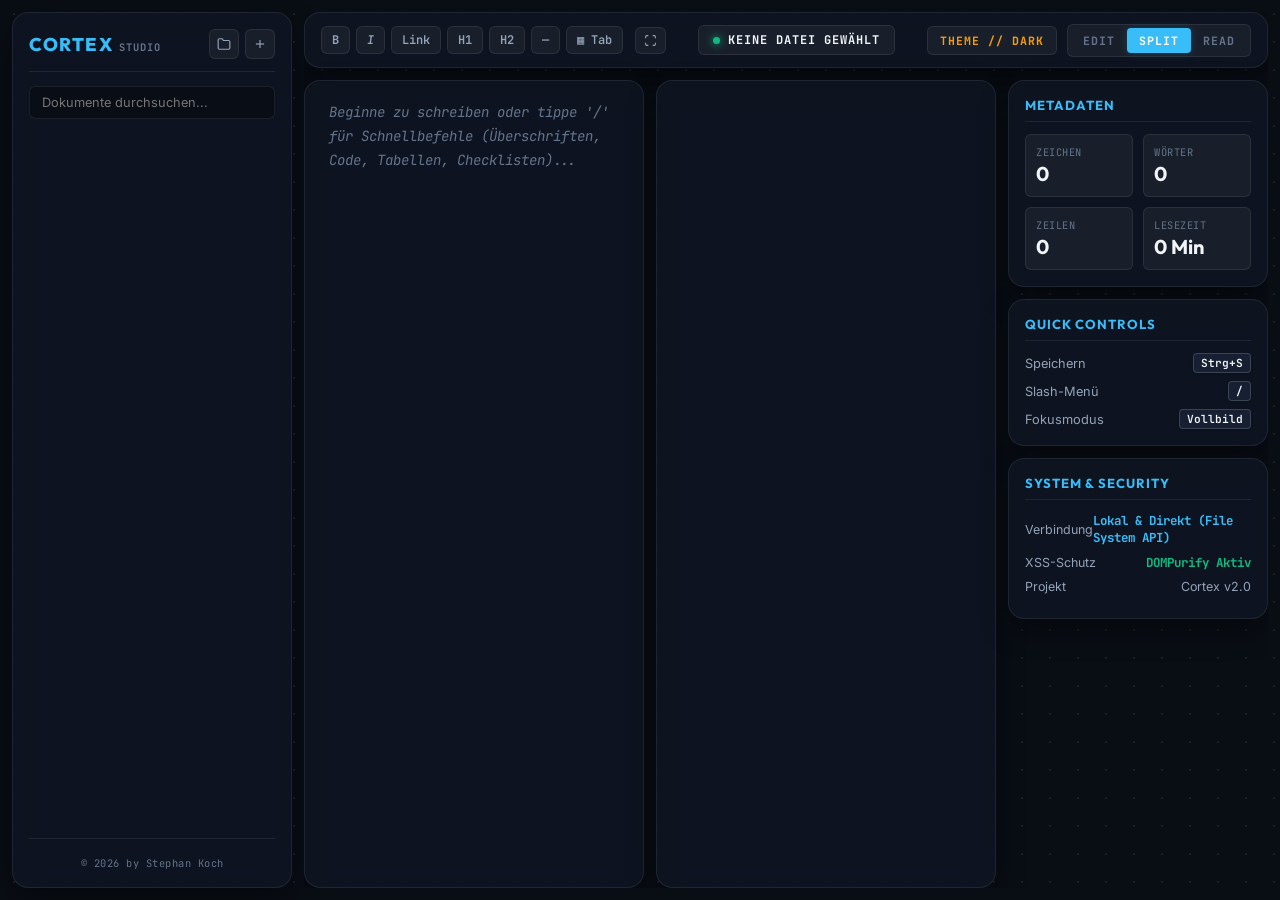
<file: index.html>
<!DOCTYPE html>
<html lang="de" data-theme="dark">
<head>
    <meta charset="UTF-8">
    <meta name="viewport" content="width=device-width, initial-scale=1.0">
    <title>Cortex // Sovereign Local-First Markdown Studio</title>
    <meta name="description" content="Cortex ist ein serverloser, hochpräziser Markdown-Editor im Industrial-Design mit lokaler Dateisystem-Anbindung, Notion-Style Slash-Commands und XSS-Härtung.">
    
    <!-- Google Fonts: Outfit (Display Headings), Inter (Body Text), JetBrains Mono (Tech Specs / Editor) -->
    <link rel="preconnect" href="https://fonts.googleapis.com">
    <link rel="preconnect" href="https://fonts.gstatic.com" crossorigin>
    <link href="https://fonts.googleapis.com/css2?family=Inter:wght@300;400;500;600;700&family=Outfit:wght@600;700;800;900&family=JetBrains+Mono:wght@400;500;600;700&display=swap" rel="stylesheet">
    
    <!-- Vendor Libraries -->
    <script src="./vendor/marked.min.js"></script>
    <script src="./vendor/purify.min.js"></script>
    <link rel="stylesheet" href="./vendor/prism-tomorrow.min.css">
    <script src="./vendor/prism.min.js"></script>
    <script src="./vendor/prism-python.min.js"></script>
    <script src="./vendor/prism-bash.min.js"></script>
    
    <!-- Core Styling -->
    <link rel="stylesheet" href="./css/style.css">
</head>
<body class="mode-split">

    <!-- Subtle Technical Blueprint Dot Grid -->
    <div class="blueprint-bg"></div>

    <div id="app-container">
        <!-- 1. Sidebar (Dateiliste) -->
        <aside id="sidebar" class="bento-card">
            <div class="sidebar-header">
                <div class="brand">
                    <span class="brand-title">CORTEX</span>
                    <span class="brand-subtitle">STUDIO</span>
                </div>
                <div class="sidebar-actions">
                    <button onclick="openDirectory()" class="btn-icon" title="Ordner öffnen">
                        <svg width="14" height="14" viewBox="0 0 24 24" fill="none" stroke="currentColor" stroke-width="2">
                            <path d="M22 19a2 2 0 0 1-2 2H4a2 2 0 0 1-2-2V5a2 2 0 0 1 2-2h5l2 3h9a2 2 0 0 1 2 2z"></path>
                        </svg>
                    </button>
                    <button onclick="createNewDoc()" class="btn-icon" title="Neue Datei">
                        <svg width="14" height="14" viewBox="0 0 24 24" fill="none" stroke="currentColor" stroke-width="2">
                            <line x1="12" y1="5" x2="12" y2="19"></line>
                            <line x1="5" y1="12" x2="19" y2="12"></line>
                        </svg>
                    </button>
                </div>
            </div>
            
            <div class="search-box-wrapper">
                <input type="text" id="doc-search" placeholder="Dokumente durchsuchen..." oninput="filterFileList()" spellcheck="false">
            </div>

            <div id="doc-list"></div>

            <div class="sidebar-footer">
                <span class="copyright-text">© 2026 by Stephan Koch</span>
            </div>
        </aside>

        <!-- 2. Haupt-Workspace -->
        <div id="workspace-container">
            <!-- 2.1 Workspace Header (Tools & View Mode) -->
            <header class="bento-card header-bar">
                <div class="editor-tools">
                    <button onclick="insertAtCursor('**', '**')" class="tool-btn" title="Fett"><strong>B</strong></button>
                    <button onclick="insertAtCursor('*', '*')" class="tool-btn" title="Kursiv"><em>I</em></button>
                    <button onclick="insertAtCursor('[', '](url)')" class="tool-btn" title="Link einfügen">Link</button>
                    <button onclick="insertAtCursor('# ', '')" class="tool-btn">H1</button>
                    <button onclick="insertAtCursor('## ', '')" class="tool-btn">H2</button>
                    <button onclick="insertAtCursor('--- 
', '')" class="tool-btn">—</button>
                    <button onclick="insertTable()" class="tool-btn" title="Tabelle einfügen">▦ Tab</button>
                    <button onclick="toggleFullscreen()" class="tool-btn btn-fullscreen" title="Vollbild umschalten">
                        <svg width="13" height="13" viewBox="0 0 24 24" fill="none" stroke="currentColor" stroke-width="2">
                            <path d="M8 3H5a2 2 0 0 0-2 2v3m18 0V5a2 2 0 0 0-2-2h-3m0 18h3a2 2 0 0 0 2-2v-3M3 16v3a2 2 0 0 0 2 2h3"></path>
                        </svg>
                    </button>
                </div>

                <div class="file-info-badge">
                    <span class="status-indicator"></span>
                    <span id="file-title">KEINE DATEI GEWÄHLT</span>
                </div>

                <div class="header-right-controls">
                    <button id="theme-toggle" class="theme-btn" title="Theme wechseln">THEME // DARK</button>

                    <div class="view-controls">
                        <button onclick="setMode('editor')" class="view-btn" id="btn-editor">EDIT</button>
                        <button onclick="setMode('split')" class="view-btn active" id="btn-split">SPLIT</button>
                        <button onclick="setMode('preview')" class="view-btn" id="btn-preview">READ</button>
                    </div>
                </div>
            </header>

            <!-- 2.2 Editor Card -->
            <div id="editor-card" class="bento-card">
                <textarea id="md-input" spellcheck="false" placeholder="Beginne zu schreiben oder tippe '/' für Schnellbefehle (Überschriften, Code, Tabellen, Checklisten)..."></textarea>
            </div>

            <!-- 2.3 Preview Card -->
            <div id="preview-card" class="bento-card">
                <div id="preview-content" class="preview-content"></div>
            </div>

            <!-- 2.4 Rechte Widget-Spalte -->
            <div id="right-sidebar">
                <!-- Text-Metadaten Widget -->
                <div id="metadata-card" class="bento-card">
                    <div class="section-title">Metadaten</div>
                    <div class="meta-grid">
                        <div class="meta-item">
                            <div class="meta-label">Zeichen</div>
                            <div id="stat-chars" class="meta-value">0</div>
                        </div>
                        <div class="meta-item">
                            <div class="meta-label">Wörter</div>
                            <div id="stat-words" class="meta-value">0</div>
                        </div>
                        <div class="meta-item">
                            <div class="meta-label">Zeilen</div>
                            <div id="stat-lines" class="meta-value">0</div>
                        </div>
                        <div class="meta-item">
                            <div class="meta-label">Lesezeit</div>
                            <div id="stat-readtime" class="meta-value">0 Min</div>
                        </div>
                    </div>
                </div>

                <!-- Shortcuts Widget -->
                <div id="shortcuts-card" class="bento-card">
                    <div class="section-title">Quick Controls</div>
                    <div class="shortcut-list">
                        <div class="shortcut-row">
                            <span class="shortcut-desc">Speichern</span>
                            <kbd class="tech-kbd">Strg+S</kbd>
                        </div>
                        <div class="shortcut-row">
                            <span class="shortcut-desc">Slash-Menü</span>
                            <kbd class="tech-kbd">/</kbd>
                        </div>
                        <div class="shortcut-row">
                            <span class="shortcut-desc">Fokusmodus</span>
                            <kbd class="tech-kbd">Vollbild</kbd>
                        </div>
                    </div>
                </div>

                <!-- System-Status Widget -->
                <div id="status-card" class="bento-card">
                    <div class="section-title">System & Security</div>
                    <div class="status-row">
                        <span>Verbindung</span>
                        <span id="sys-api-status" class="status-val-active">Lokal (Offline)</span>
                    </div>
                    <div class="status-row">
                        <span>XSS-Schutz</span>
                        <span id="sys-xss-status" class="status-val-shield">DOMPurify Aktiv</span>
                    </div>
                    <div class="status-row">
                        <span>Projekt</span>
                        <span id="sys-project">Cortex v2.0</span>
                    </div>
                </div>
            </div>
        </div>
    </div>

    <!-- 3. Speichern Banner -->
    <div id="save-status" onclick="saveActiveDoc()">
        <span class="save-pulse"></span>
        <span>ÄNDERUNGEN JETZT SPEICHERN (STRG+S)</span>
    </div>

    <!-- Slash Command Menu -->
    <div id="slash-menu" class="slash-menu">
        <div class="slash-item" data-cmd="h1">
            <span class="cmd-icon">#</span>
            <div class="cmd-text"><span class="cmd-name">Hauptüberschrift (H1)</span><span class="cmd-desc">Großer Dokumententitel</span></div>
        </div>
        <div class="slash-item" data-cmd="h2">
            <span class="cmd-icon">##</span>
            <div class="cmd-text"><span class="cmd-name">Abschnitt (H2)</span><span class="cmd-desc">Strukturierte Zwischenüberschrift</span></div>
        </div>
        <div class="slash-item" data-cmd="h3">
            <span class="cmd-icon">###</span>
            <div class="cmd-text"><span class="cmd-name">Unterabschnitt (H3)</span><span class="cmd-desc">Feingliedrige Gliederung</span></div>
        </div>
        <div class="slash-item" data-cmd="ul">
            <span class="cmd-icon">•</span>
            <div class="cmd-text"><span class="cmd-name">Aufzählungsliste</span><span class="cmd-desc">Stichpunkte und Aufzählungen</span></div>
        </div>
        <div class="slash-item" data-cmd="ol">
            <span class="cmd-icon">1.</span>
            <div class="cmd-text"><span class="cmd-name">Nummerierte Sequenz</span><span class="cmd-desc">Schritt-für-Schritt Ablauf</span></div>
        </div>
        <div class="slash-item" data-cmd="check">
            <span class="cmd-icon">☑</span>
            <div class="cmd-text"><span class="cmd-name">Task-Checkliste</span><span class="cmd-desc">Interaktive Aufgabenverwaltung</span></div>
        </div>
        <div class="slash-item" data-cmd="quote">
            <span class="cmd-icon">"</span>
            <div class="cmd-text"><span class="cmd-name">Callout & Zitat</span><span class="cmd-desc">Hervorgehobener Notizblock</span></div>
        </div>
        <div class="slash-item" data-cmd="code">
            <span class="cmd-icon">&lt;/&gt;</span>
            <div class="cmd-text"><span class="cmd-name">Code-Segment</span><span class="cmd-desc">Syntax-Highlighting für Python & Web</span></div>
        </div>
        <div class="slash-item" data-cmd="table">
            <span class="cmd-icon">▦</span>
            <div class="cmd-text"><span class="cmd-name">Datentabelle</span><span class="cmd-desc">Strukturierte Matrix mit Spalten</span></div>
        </div>
    </div>

    <!-- Script imports -->
    <script src="./js/app.js"></script>
</body>
</html>
</file>
<file: css/style.css>
/* ==============================================================================
   CORTEX // MARKDOWN STUDIO DESIGN SYSTEM
   Theme: Industrial Precision & High-Tech Data Science (Stephans_Hub)
   ============================================================================== */

:root {
  --font-heading: 'Outfit', -apple-system, BlinkMacSystemFont, sans-serif;
  --font-body: 'Inter', -apple-system, BlinkMacSystemFont, sans-serif;
  --font-mono: 'JetBrains Mono', monospace;

  --radius-xs: 4px;
  --radius-sm: 6px;
  --radius-md: 10px;
  --radius-lg: 16px;
  --radius-xl: 22px;

  --sidebar-width: 280px;
  --header-height: 56px;
  --right-sidebar-width: 260px;

  --transition-fast: 0.15s cubic-bezier(0.4, 0, 0.2, 1);
  --transition-smooth: 0.25s cubic-bezier(0.16, 1, 0.3, 1);
}

/* Industrial Slate Dark Theme (Matte Obsidian, Precision Cobalt, Copper Amber) */
html[data-theme="dark"] {
  --bg-canvas: #090D14;
  --bg-surface: #0F1623;
  --bg-surface-elevated: #162032;
  --bg-card: rgba(15, 22, 35, 0.85);
  --bg-card-hover: rgba(22, 32, 50, 0.95);

  --border-subtle: rgba(255, 255, 255, 0.08);
  --border-strong: rgba(255, 255, 255, 0.16);
  --border-accent: #38BDF8;

  --text-primary: #F1F5F9;
  --text-secondary: #94A3B8;
  --text-muted: #64748B;

  --accent-cobalt: #38BDF8;
  --accent-cobalt-glow: rgba(56, 189, 248, 0.18);
  --accent-amber: #F59E0B;
  --accent-emerald: #10B981;
  --accent-indigo: #818CF8;

  --card-shadow: 0 12px 32px -8px rgba(0, 0, 0, 0.6);
  --dot-color: rgba(255, 255, 255, 0.07);
  --tag-bg: rgba(255, 255, 255, 0.05);

  --input-bg: rgba(9, 13, 20, 0.7);
  --code-bg: #0B111B;
  --kbd-bg: #162032;
}

/* Precision Titanium Light Theme (Clean Technical Paper, Slate, Deep Cobalt) */
html[data-theme="light"] {
  --bg-canvas: #F8FAFC;
  --bg-surface: #FFFFFF;
  --bg-surface-elevated: #F1F5F9;
  --bg-card: rgba(255, 255, 255, 0.9);
  --bg-card-hover: #FFFFFF;

  --border-subtle: rgba(15, 23, 42, 0.08);
  --border-strong: rgba(15, 23, 42, 0.16);
  --border-accent: #0284C7;

  --text-primary: #0F172A;
  --text-secondary: #475569;
  --text-muted: #94A3B8;

  --accent-cobalt: #0284C7;
  --accent-cobalt-glow: rgba(2, 132, 199, 0.12);
  --accent-amber: #D97706;
  --accent-emerald: #059669;
  --accent-indigo: #4F46E5;

  --card-shadow: 0 10px 25px -5px rgba(15, 23, 42, 0.06);
  --dot-color: rgba(15, 23, 42, 0.06);
  --tag-bg: rgba(15, 23, 42, 0.04);

  --input-bg: rgba(241, 245, 249, 0.75);
  --code-bg: #F1F5F9;
  --kbd-bg: #E2E8F0;
}

/* Reset & Base Setup */
* {
  margin: 0;
  padding: 0;
  box-sizing: border-box;
}

body {
  background-color: var(--bg-canvas);
  color: var(--text-primary);
  font-family: var(--font-body);
  height: 100vh;
  overflow: hidden;
  position: relative;
  transition: background-color var(--transition-smooth), color var(--transition-smooth);
}

/* Subtle Technical Blueprint Dot Grid */
.blueprint-bg {
  position: fixed;
  top: 0;
  left: 0;
  width: 100vw;
  height: 100vh;
  background-image: radial-gradient(var(--dot-color) 1.2px, transparent 1.2px);
  background-size: 28px 28px;
  pointer-events: none;
  z-index: 0;
}

/* App Master Layout */
#app-container {
  display: flex;
  height: 100vh;
  width: 100vw;
  padding: 12px;
  gap: 12px;
  position: relative;
  z-index: 1;
}

/* Bento Card Design System */
.bento-card {
  background: var(--bg-card);
  backdrop-filter: blur(14px);
  -webkit-backdrop-filter: blur(14px);
  border: 1px solid var(--border-subtle);
  border-radius: var(--radius-lg);
  box-shadow: var(--card-shadow);
  transition: border-color var(--transition-smooth), box-shadow var(--transition-smooth), background-color var(--transition-smooth);
}

.bento-card:hover {
  border-color: var(--border-strong);
}

/* ==============================================================================
   1. SIDEBAR (DOKUMENTE)
   ============================================================================== */
#sidebar {
  width: var(--sidebar-width);
  display: flex;
  flex-direction: column;
  flex-shrink: 0;
  padding: 16px;
  height: 100%;
}

.sidebar-header {
  display: flex;
  justify-content: space-between;
  align-items: center;
  margin-bottom: 14px;
  padding-bottom: 12px;
  border-bottom: 1px solid var(--border-subtle);
}

.brand {
  display: flex;
  align-items: baseline;
  gap: 6px;
}

.brand-title {
  font-family: var(--font-heading);
  font-weight: 800;
  font-size: 1.15rem;
  letter-spacing: 1.5px;
  color: var(--accent-cobalt);
}

.brand-subtitle {
  font-family: var(--font-mono);
  font-size: 0.65rem;
  font-weight: 700;
  color: var(--text-muted);
  letter-spacing: 1px;
}

.sidebar-actions {
  display: flex;
  gap: 6px;
}

.btn-icon {
  background: var(--tag-bg);
  border: 1px solid var(--border-subtle);
  color: var(--text-secondary);
  border-radius: var(--radius-sm);
  width: 30px;
  height: 30px;
  display: flex;
  align-items: center;
  justify-content: center;
  cursor: pointer;
  transition: all var(--transition-fast);
}

.btn-icon:hover {
  background: var(--accent-cobalt);
  color: #FFFFFF;
  border-color: var(--accent-cobalt);
  box-shadow: 0 0 10px var(--accent-cobalt-glow);
}

/* Search Box */
.search-box-wrapper {
  margin-bottom: 12px;
}

#doc-search {
  width: 100%;
  padding: 8px 12px;
  background: var(--input-bg);
  border: 1px solid var(--border-subtle);
  border-radius: var(--radius-sm);
  color: var(--text-primary);
  font-family: var(--font-body);
  font-size: 0.8rem;
  outline: none;
  transition: all var(--transition-fast);
}

#doc-search:focus {
  border-color: var(--accent-cobalt);
  box-shadow: 0 0 0 2px var(--accent-cobalt-glow);
}

/* Document List */
#doc-list {
  flex: 1;
  overflow-y: auto;
  display: flex;
  flex-direction: column;
  gap: 4px;
  padding-right: 4px;
}

.doc-item {
  display: flex;
  justify-content: space-between;
  align-items: center;
  padding: 9px 12px;
  border-radius: var(--radius-sm);
  font-size: 0.85rem;
  font-weight: 500;
  color: var(--text-secondary);
  cursor: pointer;
  border: 1px solid transparent;
  transition: all var(--transition-fast);
  white-space: nowrap;
  overflow: hidden;
  text-overflow: ellipsis;
}

.doc-item span:first-child {
  overflow: hidden;
  text-overflow: ellipsis;
}

.doc-item:hover {
  background: var(--tag-bg);
  color: var(--text-primary);
  border-color: var(--border-subtle);
}

.doc-item.active {
  background: var(--accent-cobalt-glow);
  color: var(--accent-cobalt);
  border-color: var(--accent-cobalt);
  font-weight: 600;
}

.delete-file {
  opacity: 0;
  color: var(--text-muted);
  cursor: pointer;
  padding: 2px;
  border-radius: 4px;
  transition: opacity var(--transition-fast), color var(--transition-fast);
}

.doc-item:hover .delete-file {
  opacity: 1;
}

.delete-file:hover {
  color: #EF4444;
}

.sidebar-footer {
  margin-top: auto;
  padding-top: 12px;
  border-top: 1px solid var(--border-subtle);
  text-align: center;
}

.copyright-text {
  font-family: var(--font-mono);
  font-size: 0.65rem;
  color: var(--text-muted);
  letter-spacing: 0.5px;
}

/* ==============================================================================
   2. HAUPT-WORKSPACE
   ============================================================================== */
#workspace-container {
  flex: 1;
  display: grid;
  grid-template-columns: 1fr 1fr var(--right-sidebar-width);
  grid-template-rows: auto 1fr;
  gap: 12px;
  height: 100%;
  overflow: hidden;
}

/* Header Bar */
.header-bar {
  grid-column: 1 / -1;
  height: var(--header-height);
  padding: 0 16px;
  display: flex;
  align-items: center;
  justify-content: space-between;
}

.editor-tools {
  display: flex;
  gap: 6px;
  align-items: center;
}

.tool-btn {
  background: var(--tag-bg);
  border: 1px solid var(--border-subtle);
  color: var(--text-secondary);
  font-family: var(--font-mono);
  font-size: 0.75rem;
  font-weight: 600;
  padding: 5px 10px;
  border-radius: var(--radius-sm);
  cursor: pointer;
  transition: all var(--transition-fast);
}

.tool-btn:hover {
  background: var(--accent-cobalt);
  color: #FFFFFF;
  border-color: var(--accent-cobalt);
}

.btn-fullscreen {
  margin-left: 6px;
  display: flex;
  align-items: center;
  justify-content: center;
  padding: 6px 8px;
}

.file-info-badge {
  display: flex;
  align-items: center;
  gap: 8px;
  font-family: var(--font-mono);
  font-size: 0.75rem;
  font-weight: 700;
  letter-spacing: 1px;
  color: var(--text-primary);
  background: var(--tag-bg);
  padding: 6px 14px;
  border-radius: var(--radius-sm);
  border: 1px solid var(--border-subtle);
}

.status-indicator {
  width: 7px;
  height: 7px;
  border-radius: 50%;
  background: var(--accent-emerald);
  box-shadow: 0 0 8px var(--accent-emerald);
}

.header-right-controls {
  display: flex;
  align-items: center;
  gap: 10px;
}

/* Theme Toggle Button */
.theme-btn {
  font-family: var(--font-mono);
  font-size: 0.72rem;
  font-weight: 700;
  letter-spacing: 1px;
  padding: 6px 12px;
  border-radius: var(--radius-sm);
  border: 1px solid var(--border-subtle);
  background: var(--tag-bg);
  color: var(--accent-amber);
  cursor: pointer;
  transition: all var(--transition-fast);
}

.theme-btn:hover {
  border-color: var(--accent-amber);
  box-shadow: 0 0 10px rgba(245, 158, 11, 0.2);
}

/* View Controls (Edit / Split / Read) */
.view-controls {
  display: flex;
  background: var(--tag-bg);
  padding: 3px;
  border-radius: var(--radius-sm);
  border: 1px solid var(--border-subtle);
}

.view-btn {
  background: transparent;
  border: none;
  color: var(--text-muted);
  font-family: var(--font-mono);
  font-size: 0.72rem;
  font-weight: 700;
  letter-spacing: 1px;
  padding: 5px 12px;
  border-radius: var(--radius-xs);
  cursor: pointer;
  transition: all var(--transition-fast);
}

.view-btn.active {
  background: var(--accent-cobalt);
  color: #FFFFFF;
  box-shadow: 0 0 10px var(--accent-cobalt-glow);
}

/* ==============================================================================
   2.2 & 2.3 EDITOR & PREVIEW CARDS
   ============================================================================== */
#editor-card, #preview-card {
  height: 100%;
  overflow: hidden;
  display: flex;
  flex-direction: column;
}

#md-input {
  width: 100%;
  height: 100%;
  padding: 20px 24px;
  background: transparent;
  border: none;
  outline: none;
  resize: none;
  color: var(--text-primary);
  font-family: var(--font-mono);
  font-size: 0.88rem;
  line-height: 1.7;
}

#md-input::placeholder {
  color: var(--text-muted);
  font-style: italic;
}

/* Preview Content Styling */
.preview-content {
  width: 100%;
  height: 100%;
  padding: 24px 30px;
  overflow-y: auto;
  color: var(--text-primary);
  line-height: 1.7;
}

.preview-content h1, 
.preview-content h2, 
.preview-content h3 {
  font-family: var(--font-heading);
  font-weight: 700;
  color: var(--text-primary);
  margin-top: 1.4em;
  margin-bottom: 0.5em;
  line-height: 1.3;
}

.preview-content h1 {
  font-size: 1.7rem;
  border-bottom: 1px solid var(--border-subtle);
  padding-bottom: 8px;
  color: var(--accent-cobalt);
}

.preview-content h2 { font-size: 1.35rem; }
.preview-content h3 { font-size: 1.15rem; }

.preview-content p {
  margin-bottom: 1em;
  color: var(--text-primary);
}

.preview-content a {
  color: var(--accent-cobalt);
  text-decoration: none;
  border-bottom: 1px dashed var(--accent-cobalt);
  transition: all var(--transition-fast);
}

.preview-content a:hover {
  border-bottom-style: solid;
}

.preview-content ul, .preview-content ol {
  margin-bottom: 1em;
  padding-left: 1.5em;
}

.preview-content li {
  margin-bottom: 0.35em;
}

.preview-content blockquote {
  border-left: 3px solid var(--accent-cobalt);
  background: var(--tag-bg);
  padding: 10px 16px;
  border-radius: 0 var(--radius-sm) var(--radius-sm) 0;
  margin-bottom: 1.2em;
  color: var(--text-secondary);
  font-style: italic;
}

.preview-content table {
  width: 100%;
  border-collapse: collapse;
  margin: 1.2em 0;
  font-size: 0.85rem;
}

.preview-content th, .preview-content td {
  border: 1px solid var(--border-subtle);
  padding: 8px 12px;
  text-align: left;
}

.preview-content th {
  background: var(--tag-bg);
  font-family: var(--font-mono);
  font-weight: 600;
  color: var(--text-secondary);
}

.preview-content tr:nth-child(even) {
  background: rgba(0, 0, 0, 0.02);
}

.preview-content code:not(pre code) {
  background: var(--code-bg);
  color: var(--accent-cobalt);
  font-family: var(--font-mono);
  padding: 2px 6px;
  border-radius: 4px;
  font-size: 0.82rem;
  border: 1px solid var(--border-subtle);
}

.preview-content pre {
  margin: 1.2em 0;
  border-radius: var(--radius-md) !important;
  border: 1px solid var(--border-subtle);
  background: var(--code-bg) !important;
}

.preview-content img {
  max-width: 100%;
  border-radius: var(--radius-md);
  border: 1px solid var(--border-subtle);
  margin: 1em 0;
}

/* ==============================================================================
   2.4 RECHTE WIDGET-SPALTE
   ============================================================================== */
#right-sidebar {
  display: flex;
  flex-direction: column;
  gap: 12px;
  height: 100%;
}

.section-title {
  font-family: var(--font-heading);
  font-weight: 700;
  font-size: 0.82rem;
  letter-spacing: 1px;
  text-transform: uppercase;
  color: var(--accent-cobalt);
  margin-bottom: 12px;
  padding-bottom: 8px;
  border-bottom: 1px solid var(--border-subtle);
}

#metadata-card, #shortcuts-card, #status-card {
  padding: 16px;
}

.meta-grid {
  display: grid;
  grid-template-columns: 1fr 1fr;
  gap: 10px;
}

.meta-item {
  background: var(--tag-bg);
  border: 1px solid var(--border-subtle);
  border-radius: var(--radius-sm);
  padding: 10px;
}

.meta-label {
  font-family: var(--font-mono);
  font-size: 0.65rem;
  color: var(--text-muted);
  text-transform: uppercase;
  letter-spacing: 0.5px;
}

.meta-value {
  font-family: var(--font-heading);
  font-size: 1.25rem;
  font-weight: 700;
  color: var(--text-primary);
  margin-top: 2px;
}

/* Quick Controls / Shortcuts */
.shortcut-list {
  display: flex;
  flex-direction: column;
  gap: 8px;
}

.shortcut-row {
  display: flex;
  justify-content: space-between;
  align-items: center;
  font-size: 0.8rem;
  color: var(--text-secondary);
}

.tech-kbd {
  background: var(--kbd-bg);
  border: 1px solid var(--border-strong);
  color: var(--text-primary);
  font-family: var(--font-mono);
  font-size: 0.7rem;
  font-weight: 600;
  padding: 2px 7px;
  border-radius: 4px;
  box-shadow: 0 1px 2px rgba(0,0,0,0.2);
}

/* System & Security Status */
.status-row {
  display: flex;
  justify-content: space-between;
  align-items: center;
  font-size: 0.78rem;
  color: var(--text-secondary);
  margin-bottom: 8px;
}

.status-val-active {
  color: var(--accent-cobalt);
  font-weight: 700;
  font-family: var(--font-mono);
}

.status-val-shield {
  color: var(--accent-emerald);
  font-weight: 700;
  font-family: var(--font-mono);
}

/* ==============================================================================
   3. SAVE BANNER & SLASH COMMAND MENU
   ============================================================================== */
#save-status {
  position: fixed;
  bottom: 24px;
  right: 28px;
  background: var(--accent-cobalt);
  color: #FFFFFF;
  font-family: var(--font-mono);
  font-size: 0.78rem;
  font-weight: 700;
  letter-spacing: 1px;
  padding: 10px 18px;
  border-radius: var(--radius-sm);
  cursor: pointer;
  box-shadow: 0 4px 20px var(--accent-cobalt-glow);
  display: none;
  z-index: 100;
  transition: transform var(--transition-fast);
}

#save-status:hover {
  transform: translateY(-2px);
}

.save-pulse {
  display: inline-block;
  width: 8px;
  height: 8px;
  border-radius: 50%;
  background: #FFFFFF;
  margin-right: 8px;
  animation: pulse 1.5s infinite;
}

@keyframes pulse {
  0% { opacity: 0.3; transform: scale(0.9); }
  50% { opacity: 1; transform: scale(1.2); }
  100% { opacity: 0.3; transform: scale(0.9); }
}

/* Slash Command Dropdown Menu */
.slash-menu {
  position: absolute;
  width: 250px;
  background: var(--bg-surface-elevated);
  border: 1px solid var(--border-strong);
  border-radius: var(--radius-md);
  box-shadow: var(--card-shadow);
  display: none;
  flex-direction: column;
  overflow: hidden;
  z-index: 200;
  backdrop-filter: blur(16px);
  padding: 6px;
  gap: 2px;
}

.slash-menu.visible {
  display: flex;
}

.slash-item {
  display: flex;
  align-items: center;
  gap: 10px;
  padding: 7px 10px;
  border-radius: var(--radius-sm);
  cursor: pointer;
  transition: all var(--transition-fast);
}

.slash-item:hover, .slash-item.active {
  background: var(--accent-cobalt-glow);
  color: var(--accent-cobalt);
}

.cmd-icon {
  font-family: var(--font-mono);
  font-weight: 700;
  width: 24px;
  height: 24px;
  display: flex;
  align-items: center;
  justify-content: center;
  background: var(--tag-bg);
  border-radius: 4px;
  font-size: 0.75rem;
  color: var(--accent-cobalt);
  flex-shrink: 0;
}

.cmd-text {
  display: flex;
  flex-direction: column;
  overflow: hidden;
}

.cmd-name {
  font-size: 0.82rem;
  font-weight: 600;
  color: var(--text-primary);
}

.cmd-desc {
  font-size: 0.68rem;
  color: var(--text-muted);
}

.slash-item.active .cmd-name {
  color: var(--accent-cobalt);
}

/* ==============================================================================
   4. MODI (SPLIT / EDITOR / PREVIEW / FULLSCREEN)
   ============================================================================== */
body.mode-editor #preview-card { display: none; }
body.mode-editor #workspace-container { grid-template-columns: 1fr var(--right-sidebar-width); }

body.mode-preview #editor-card { display: none; }
body.mode-preview #workspace-container { grid-template-columns: 1fr var(--right-sidebar-width); }

body.fullscreen-active #sidebar,
body.fullscreen-active #right-sidebar {
  display: none;
}

body.fullscreen-active #workspace-container {
  grid-template-columns: 1fr 1fr;
}

body.fullscreen-active.mode-editor #workspace-container {
  grid-template-columns: 1fr;
}

body.fullscreen-active.mode-preview #workspace-container {
  grid-template-columns: 1fr;
}

/* Custom Scrollbars */
::-webkit-scrollbar {
  width: 6px;
  height: 6px;
}

::-webkit-scrollbar-track {
  background: transparent;
}

::-webkit-scrollbar-thumb {
  background: var(--border-strong);
  border-radius: 3px;
}

::-webkit-scrollbar-thumb:hover {
  background: var(--accent-cobalt);
}


/* Light Mode Syntax Highlighting Overrides (WCAG AA Compliance) */
html[data-theme="light"] .preview-content pre {
  background: #F1F5F9 !important;
  border-color: rgba(15, 23, 42, 0.12);
}

html[data-theme="light"] .preview-content pre code,
html[data-theme="light"] .preview-content code {
  color: #0F172A !important;
  text-shadow: none !important;
}

html[data-theme="light"] .token.comment,
html[data-theme="light"] .token.prolog,
html[data-theme="light"] .token.doctype,
html[data-theme="light"] .token.cdata {
  color: #64748B !important;
  font-style: italic;
}

html[data-theme="light"] .token.punctuation {
  color: #334155 !important;
}

html[data-theme="light"] .token.property,
html[data-theme="light"] .token.tag,
html[data-theme="light"] .token.boolean,
html[data-theme="light"] .token.number,
html[data-theme="light"] .token.constant,
html[data-theme="light"] .token.symbol {
  color: #D97706 !important;
}

html[data-theme="light"] .token.selector,
html[data-theme="light"] .token.attr-name,
html[data-theme="light"] .token.string,
html[data-theme="light"] .token.char,
html[data-theme="light"] .token.builtin {
  color: #059669 !important;
}

html[data-theme="light"] .token.operator,
html[data-theme="light"] .token.entity,
html[data-theme="light"] .token.url {
  color: #0284C7 !important;
}

html[data-theme="light"] .token.atrule,
html[data-theme="light"] .token.attr-value,
html[data-theme="light"] .token.keyword {
  color: #7C3AED !important;
  font-weight: 600;
}

html[data-theme="light"] .token.function,
html[data-theme="light"] .token.class-name {
  color: #0284C7 !important;
  font-weight: 600;
}

html[data-theme="light"] .token.regex,
html[data-theme="light"] .token.important,
html[data-theme="light"] .token.variable {
  color: #EA580C !important;
}
</file>
